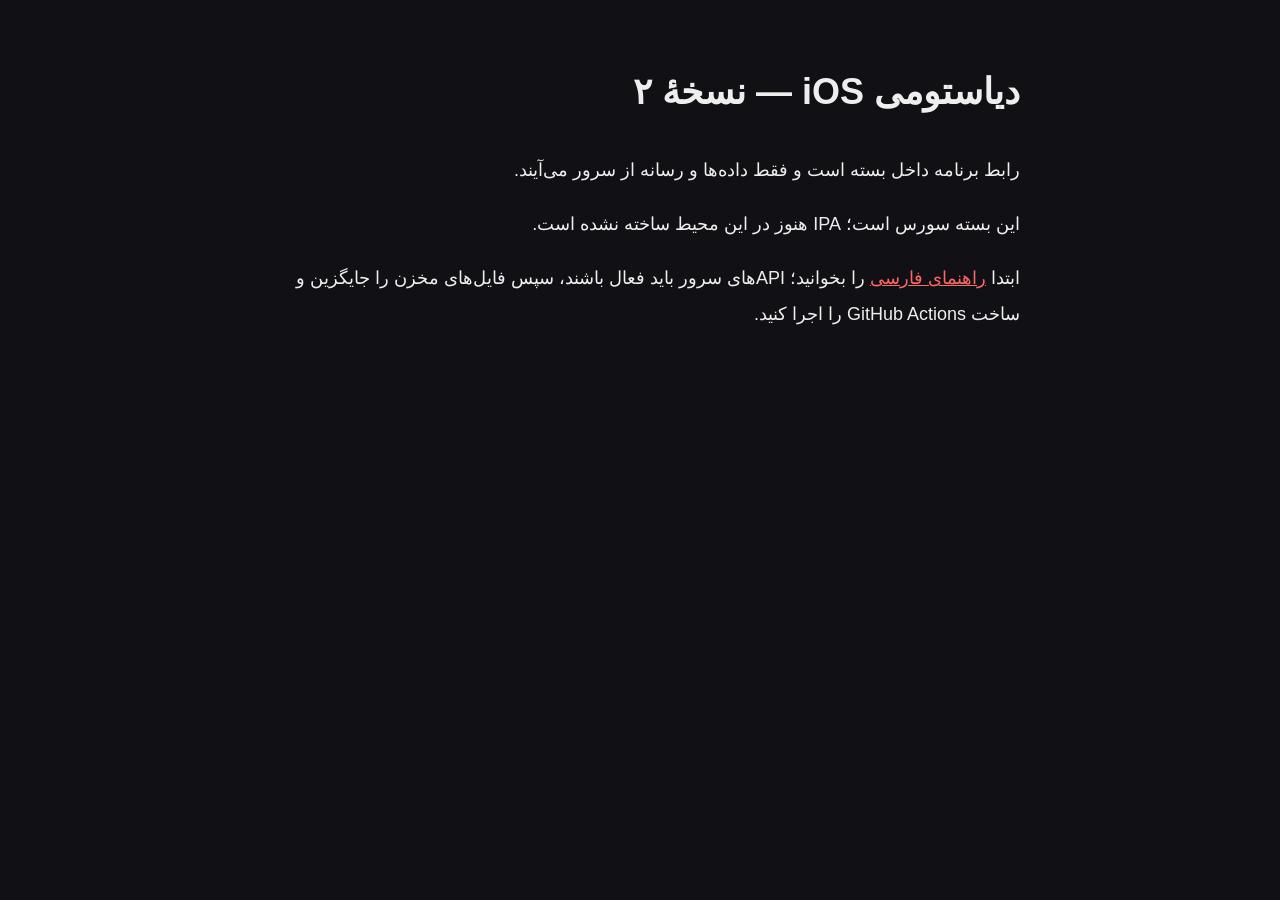
<file: START-HERE.html>
<!doctype html><html lang="fa" dir="rtl"><meta charset="utf-8"><title>دیاستومی آفلاین</title><body style="font:18px/2 sans-serif;background:#101015;color:#eee;padding:32px;max-width:760px;margin:auto"><h1>دیاستومی iOS — نسخهٔ ۲</h1><p>رابط برنامه داخل بسته است و فقط داده‌ها و رسانه از سرور می‌آیند.</p><p>این بسته سورس است؛ IPA هنوز در این محیط ساخته نشده است.</p><p>ابتدا <a href="README-FA.md" style="color:#ff6666">راهنمای فارسی</a> را بخوانید؛ APIهای سرور باید فعال باشند، سپس فایل‌های مخزن را جایگزین و ساخت GitHub Actions را اجرا کنید.</p></body></html>
</file>
